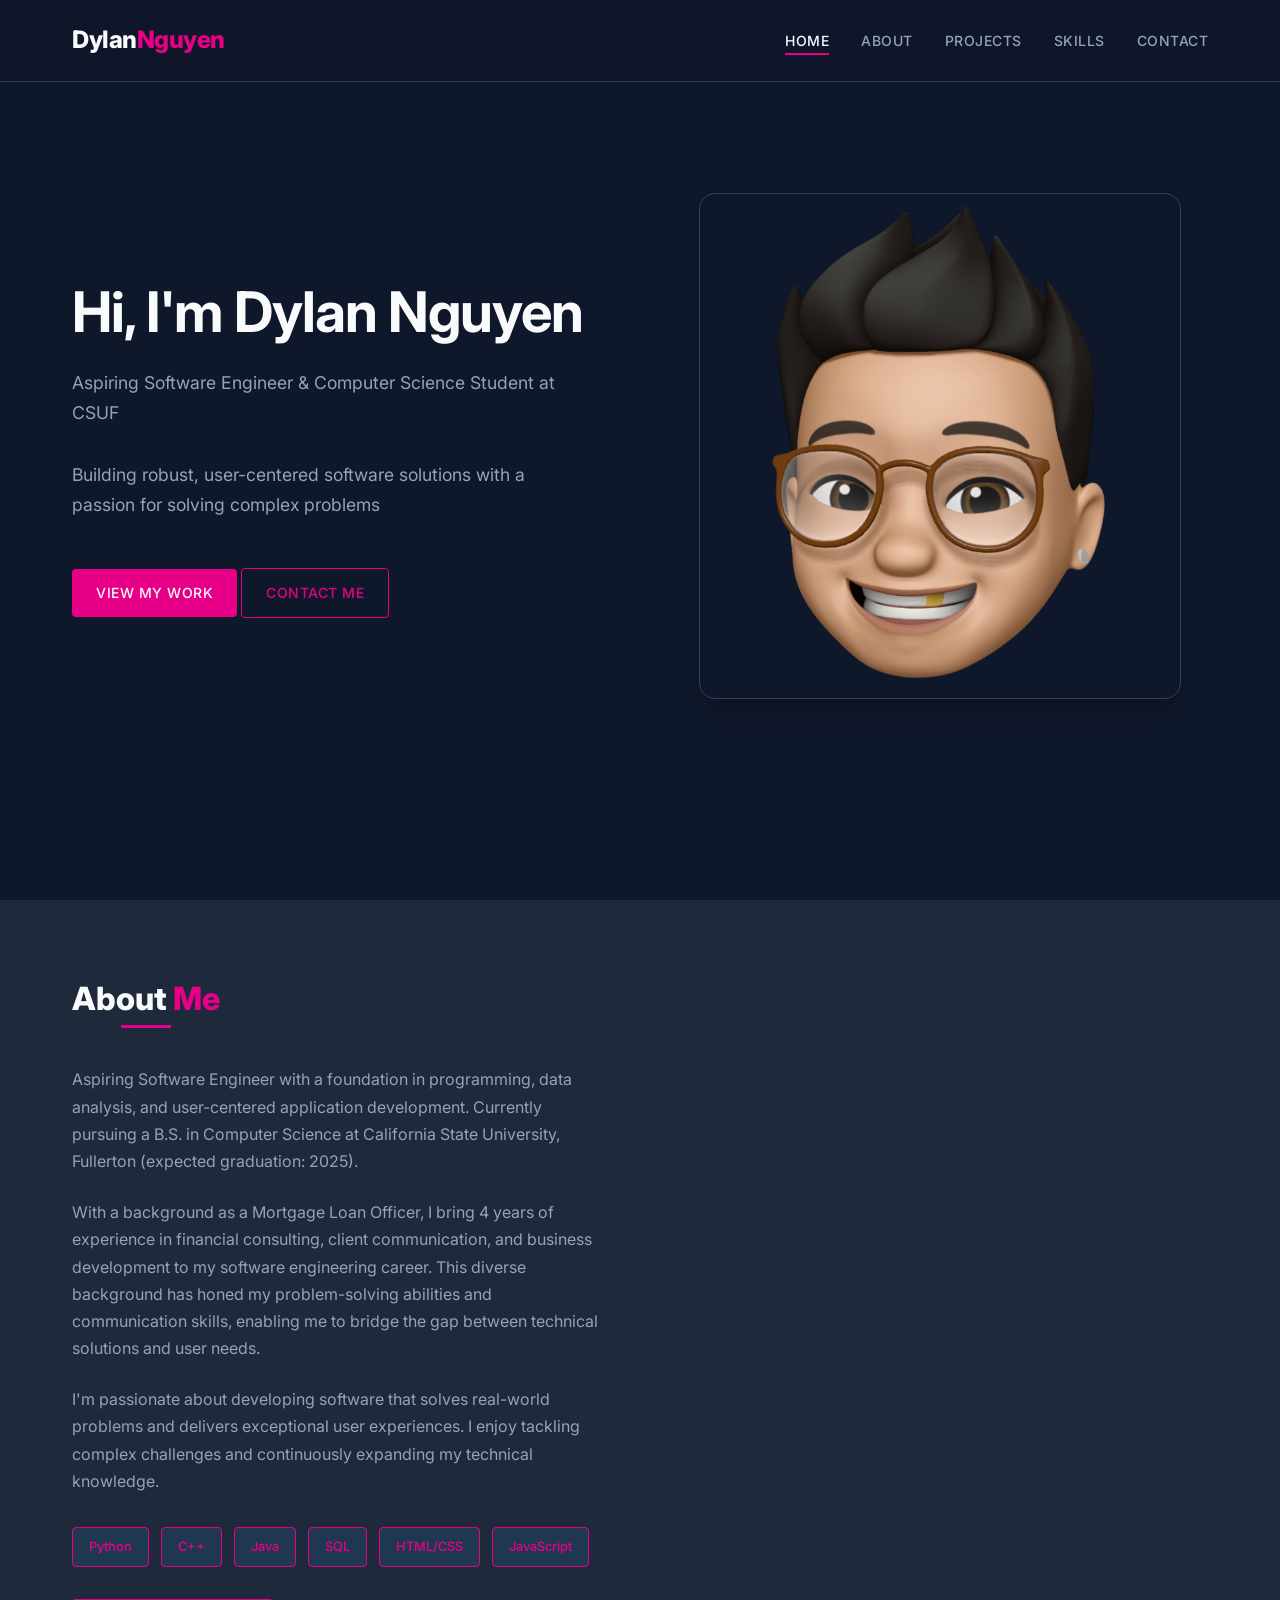
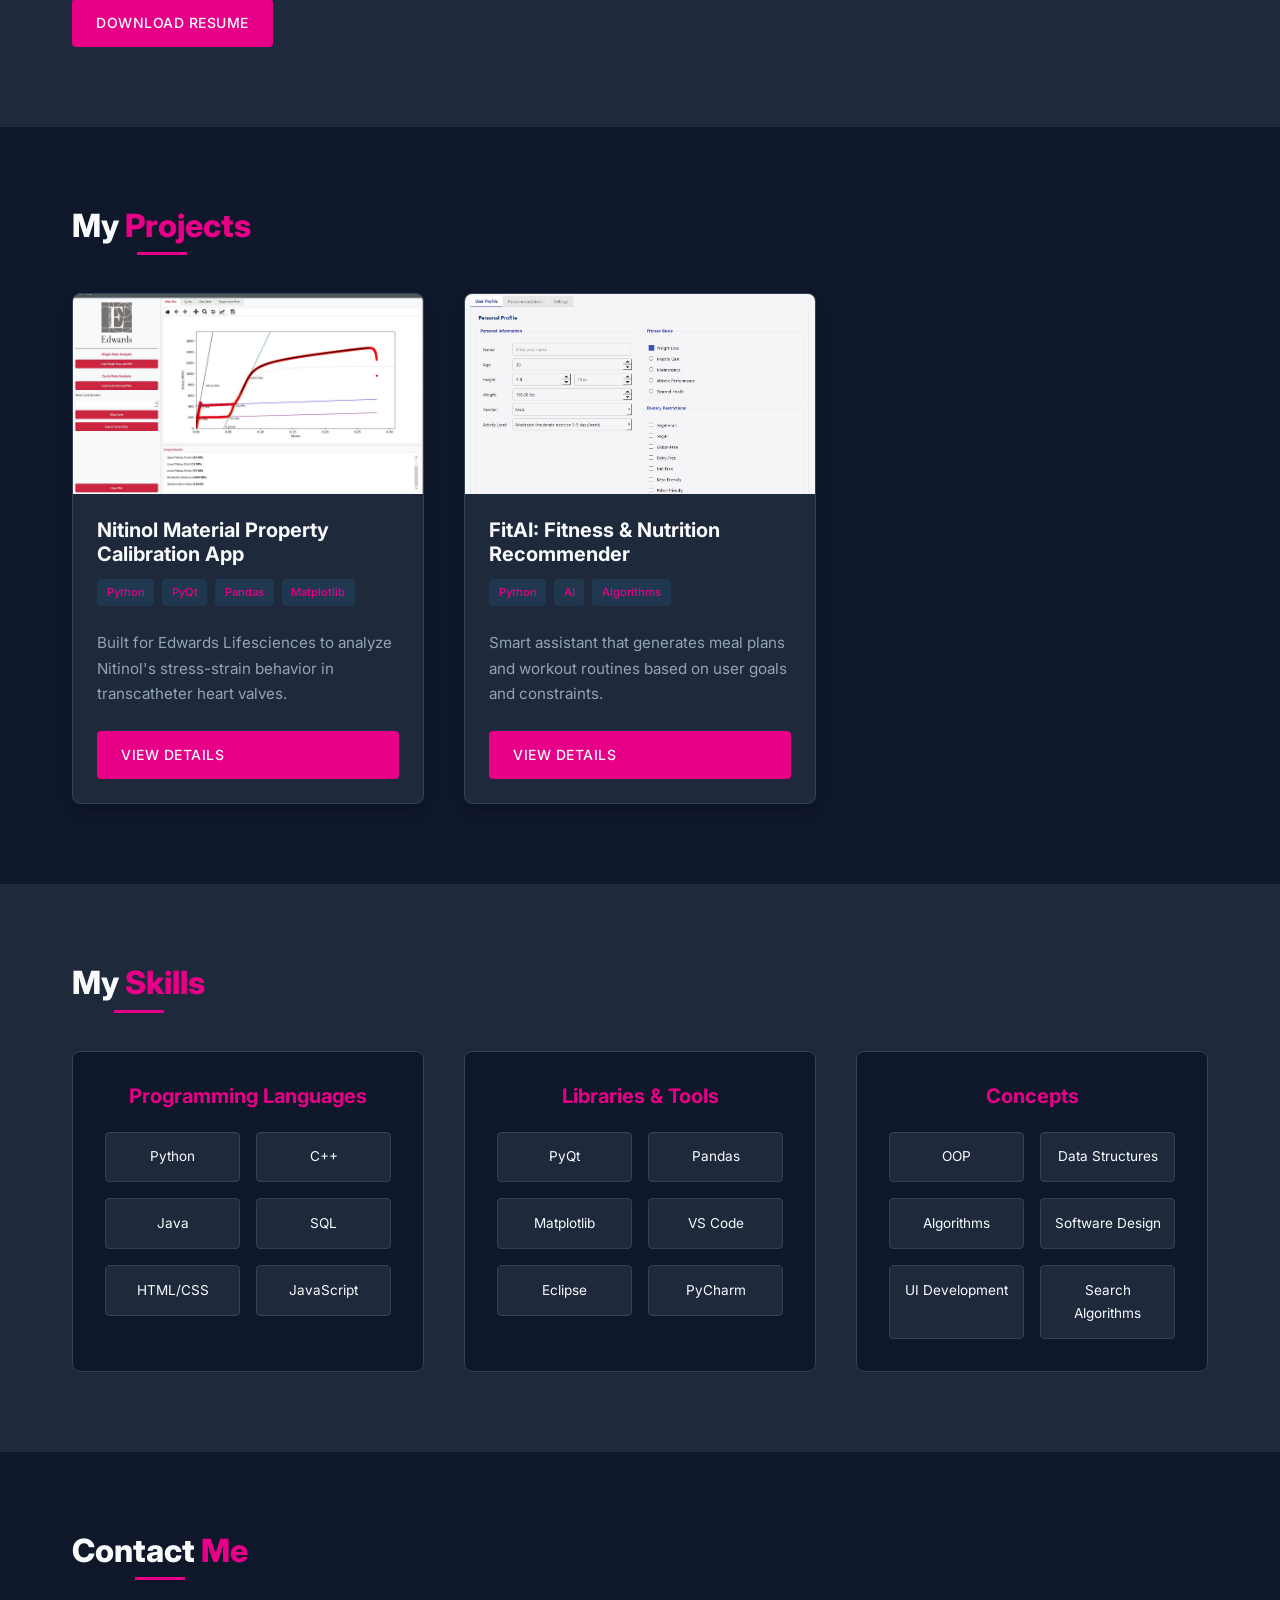
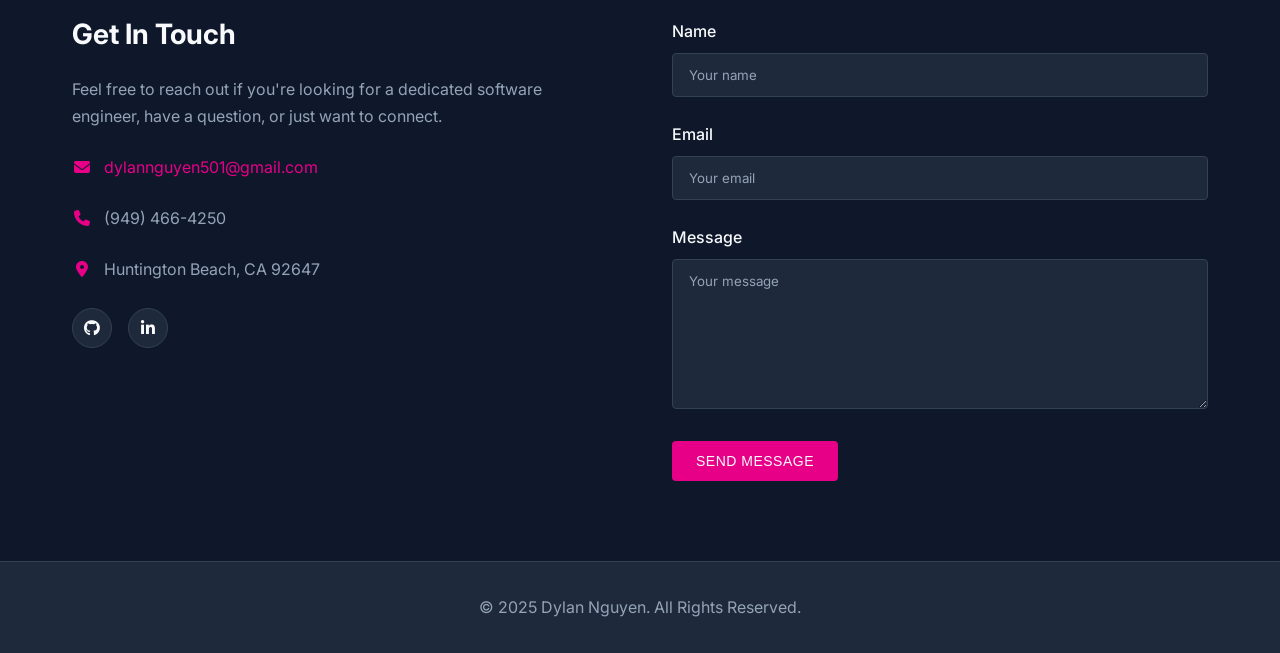
<file: index.html>
<!DOCTYPE html>
<html lang="en">
<head>
  <meta charset="UTF-8">
  <meta name="viewport" content="width=device-width, initial-scale=1.0">
  <title>Dylan Nguyen | Software Engineer</title>
  <meta name="description" content="Dylan Nguyen - Software Engineer and Computer Science Student specializing in Python, C++, Java, and UI/UX Design">
  
  <!-- Favicon -->
  <link rel="icon" type="image/png" href="images/favicon.png">
  
  <!-- Google Fonts -->
  <link rel="preconnect" href="https://fonts.googleapis.com">
  <link rel="preconnect" href="https://fonts.gstatic.com" crossorigin>
  <link href="https://fonts.googleapis.com/css2?family=Inter:wght@300;400;500;600;700;800&display=swap" rel="stylesheet">
  
  <!-- Font Awesome -->
  <link rel="stylesheet" href="https://cdnjs.cloudflare.com/ajax/libs/font-awesome/6.4.0/css/all.min.css">
  
  <!-- Custom CSS -->
  <link rel="stylesheet" href="css/styles.css">
</head>
<body>
  <div class="main-layout">
    <!-- Header & Navigation -->
    <header>
      <div class="container">
        <nav>
          <div class="logo">
            <a href="index.html">Dylan<span>Nguyen</span></a>
          </div>
          <ul class="nav-links">
            <li><a href="#hero" class="active">Home</a></li>
            <li><a href="#about">About</a></li>
            <li><a href="#projects">Projects</a></li>
            <li><a href="#skills">Skills</a></li>
            <li><a href="#contact">Contact</a></li>
          </ul>
          <div class="nav-toggle">
            <i class="fas fa-bars"></i>
          </div>
        </nav>
      </div>
    </header>

    <!-- Hero Section -->
    <section id="hero">
      <div class="container">
        <div class="hero-content">
          <div class="hero-text animate fade-in-element">
            <h1>Hi, I'm <span>Dylan Nguyen</span></h1>
            <p>Aspiring Software Engineer & Computer Science Student at CSUF</p>
            <p>Building robust, user-centered software solutions with a passion for solving complex problems</p>
            <a href="#projects" class="btn">View My Work</a>
            <a href="#contact" class="btn btn-outline">Contact Me</a>
          </div>
          <div class="hero-image animate slide-in-right-element">
            <img src="images/profile.png" alt="Dylan Nguyen">
          </div>
        </div>
      </div>
    </section>

    <!-- About Section -->
    <section id="about">
      <div class="container">
        <h2 class="section-title">About <span>Me</span></h2>
        <div class="about-content">
          <div class="about-text animate slide-in-left-element">
            <p>Aspiring Software Engineer with a foundation in programming, data analysis, and user-centered application development. Currently pursuing a B.S. in Computer Science at California State University, Fullerton (expected graduation: 2025).</p>
            <p>With a background as a Mortgage Loan Officer, I bring 4 years of experience in financial consulting, client communication, and business development to my software engineering career. This diverse background has honed my problem-solving abilities and communication skills, enabling me to bridge the gap between technical solutions and user needs.</p>
            <p>I'm passionate about developing software that solves real-world problems and delivers exceptional user experiences. I enjoy tackling complex challenges and continuously expanding my technical knowledge.</p>
            <div class="skills-list">
              <span class="skill-tag">Python</span>
              <span class="skill-tag">C++</span>
              <span class="skill-tag">Java</span>
              <span class="skill-tag">SQL</span>
              <span class="skill-tag">HTML/CSS</span>
              <span class="skill-tag">JavaScript</span>
            </div>
            <a href="resources/Dylan_Nguyen_Resume (2).pdf" class="btn resume-link" target="_blank">Download Resume</a>
        </div>
      </div>
    </section>

    <!-- Projects Section -->
    <section id="projects">
      <div class="container">
        <h2 class="section-title">My <span>Projects</span></h2>
        <div class="projects-grid">
          <!-- Project 1 -->
          <div class="project-card animate fade-in-element">
            <div class="project-img">
              <img src="images/project-nitinol.jpg" alt="Nitinol Material Property Calibration App">
            </div>
            <div class="project-info">
              <h3>Nitinol Material Property Calibration App</h3>
              <div class="project-tags">
                <span class="project-tag">Python</span>
                <span class="project-tag">PyQt</span>
                <span class="project-tag">Pandas</span>
                <span class="project-tag">Matplotlib</span>
              </div>
              <p>Built for Edwards Lifesciences to analyze Nitinol's stress-strain behavior in transcatheter heart valves.</p>
              <a href="projects/nitinol.html" class="btn">View Details</a>
            </div>
          </div>
          
          <!-- Project 2 -->
          <div class="project-card animate fade-in-element">
            <div class="project-img">
              <img src="images/project-fitai.jpg" alt="FitAI: AI-Powered Fitness & Nutrition Recommender">
            </div>
            <div class="project-info">
              <h3>FitAI: Fitness & Nutrition Recommender</h3>
              <div class="project-tags">
                <span class="project-tag">Python</span>
                <span class="project-tag">AI</span>
                <span class="project-tag">Algorithms</span>
              </div>
              <p>Smart assistant that generates meal plans and workout routines based on user goals and constraints.</p>
              <a href="projects/fitai.html" class="btn">View Details</a>
            </div>
          </div>
        </div>
      </div>
    </section>

    <!-- Skills Section -->
    <section id="skills">
      <div class="container">
        <h2 class="section-title">My <span>Skills</span></h2>
        <div class="skills-container">
          <!-- Programming Languages -->
          <div class="skill-category animate fade-in-element">
            <h3>Programming Languages</h3>
            <div class="skill-items">
              <div class="skill-item">Python</div>
              <div class="skill-item">C++</div>
              <div class="skill-item">Java</div>
              <div class="skill-item">SQL</div>
              <div class="skill-item">HTML/CSS</div>
              <div class="skill-item">JavaScript</div>
            </div>
          </div>
          
          <!-- Libraries & Tools -->
          <div class="skill-category animate fade-in-element">
            <h3>Libraries & Tools</h3>
            <div class="skill-items">
              <div class="skill-item">PyQt</div>
              <div class="skill-item">Pandas</div>
              <div class="skill-item">Matplotlib</div>
              <div class="skill-item">VS Code</div>
              <div class="skill-item">Eclipse</div>
              <div class="skill-item">PyCharm</div>
            </div>
          </div>
          
          <!-- Concepts -->
          <div class="skill-category animate fade-in-element">
            <h3>Concepts</h3>
            <div class="skill-items">
              <div class="skill-item">OOP</div>
              <div class="skill-item">Data Structures</div>
              <div class="skill-item">Algorithms</div>
              <div class="skill-item">Software Design</div>
              <div class="skill-item">UI Development</div>
              <div class="skill-item">Search Algorithms</div>
            </div>
          </div>
        </div>
      </div>
    </section>

    <!-- Contact Section -->
    <section id="contact">
      <div class="container">
        <h2 class="section-title">Contact <span>Me</span></h2>
        <div class="contact-container">
          <div class="contact-info animate slide-in-left-element">
            <h3>Get In Touch</h3>
            <p>Feel free to reach out if you're looking for a dedicated software engineer, have a question, or just want to connect.</p>
            <p><i class="fas fa-envelope"></i> <a href="mailto:dylannguyen501@gmail.com">dylannguyen501@gmail.com</a></p>
            <p><i class="fas fa-phone"></i> (949) 466-4250</p>
            <p><i class="fas fa-map-marker-alt"></i> Huntington Beach, CA 92647</p>
            <div class="social-links">
              <a href="https://github.com/dylvnn" target="_blank" class="social-link"><i class="fab fa-github"></i></a>
              <a href="https://linkedin.com/in/dylanxnguyen" target="_blank" class="social-link"><i class="fab fa-linkedin-in"></i></a>
            </div>
          </div>
          <div class="contact-form animate slide-in-right-element">
            <form id="contact-form">
              <div class="form-group">
                <label for="name">Name</label>
                <input type="text" id="name" name="name" placeholder="Your name" required>
              </div>
              <div class="form-group">
                <label for="email">Email</label>
                <input type="email" id="email" name="email" placeholder="Your email" required>
              </div>
              <div class="form-group">
                <label for="message">Message</label>
                <textarea id="message" name="message" placeholder="Your message" required></textarea>
              </div>
              <button type="submit" class="btn">Send Message</button>
            </form>
          </div>
        </div>
      </div>
    </section>

    <!-- Footer -->
    <footer>
      <div class="container">
        <p>&copy; 2025 Dylan Nguyen. All Rights Reserved.</p>
      </div>
    </footer>
  </div>

  <!-- Custom JavaScript -->
  <script src="js/script.js"></script>
</body>
</html>
</file>
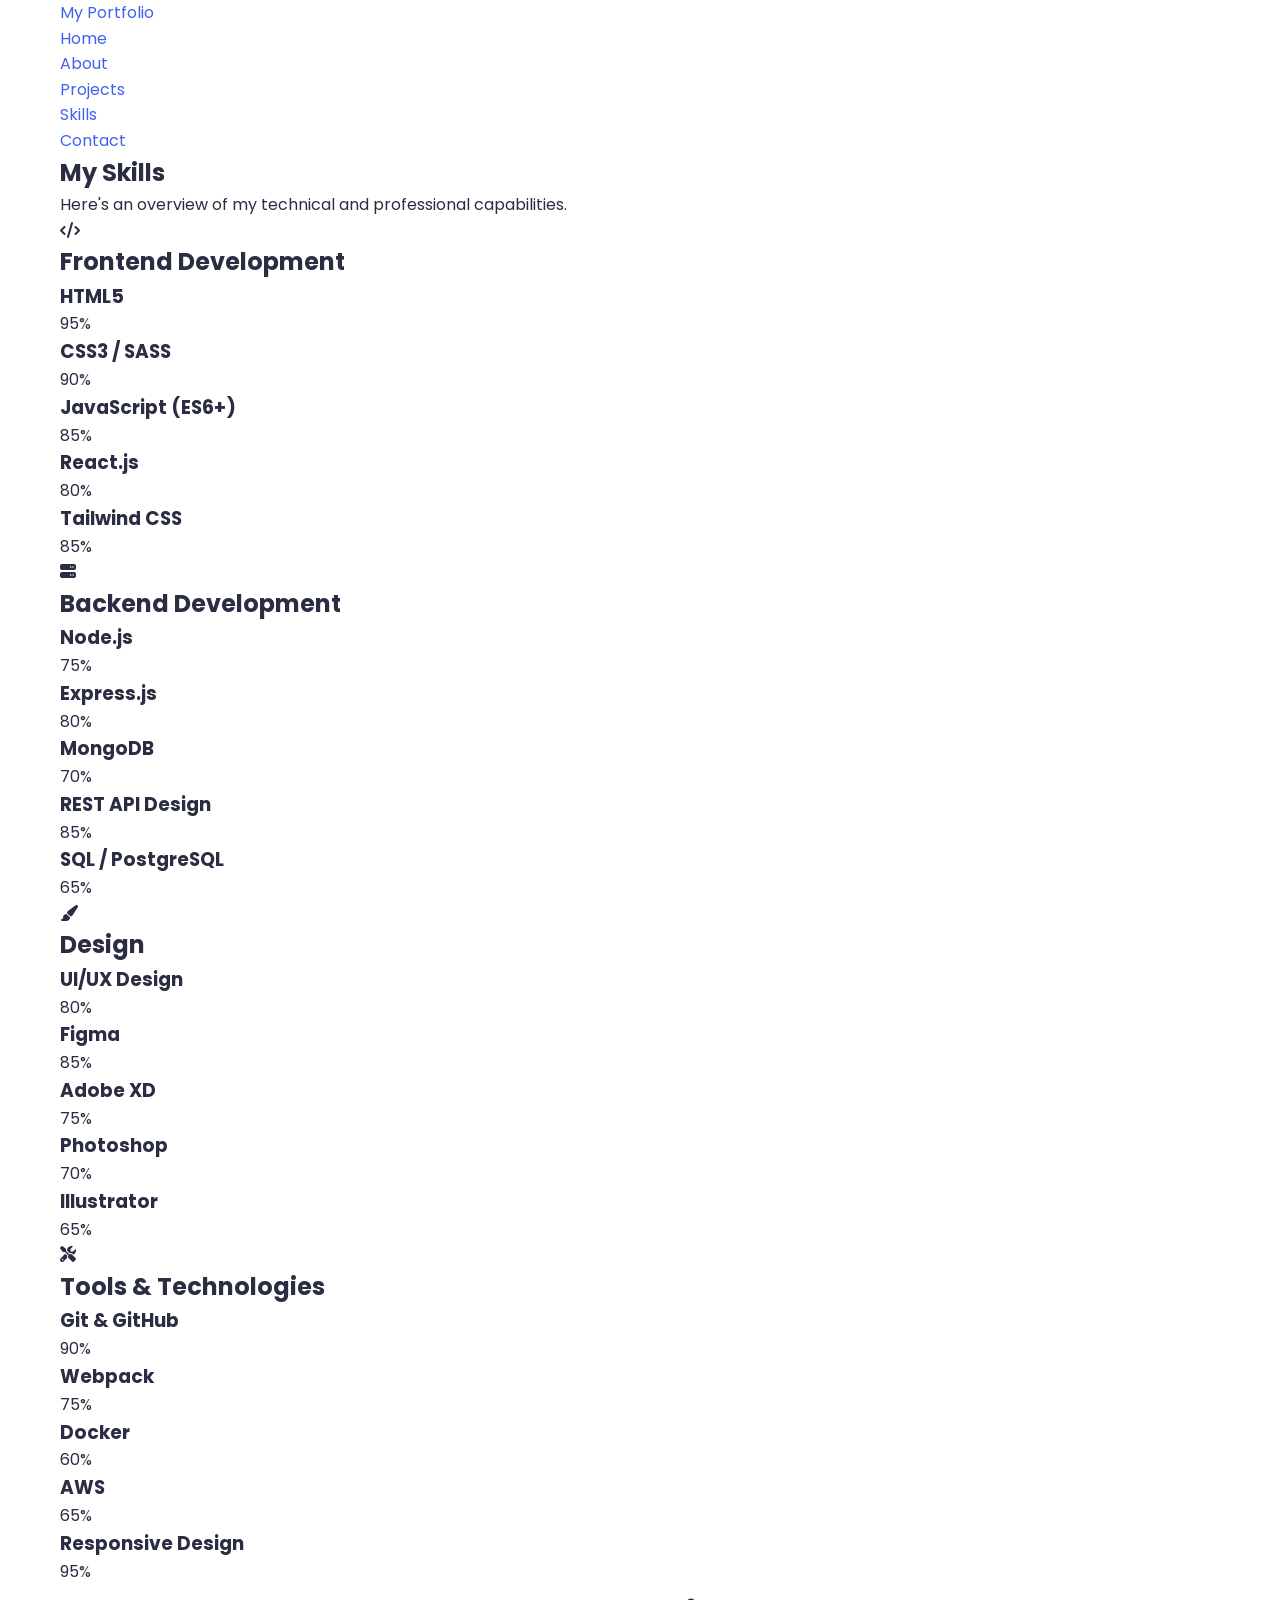
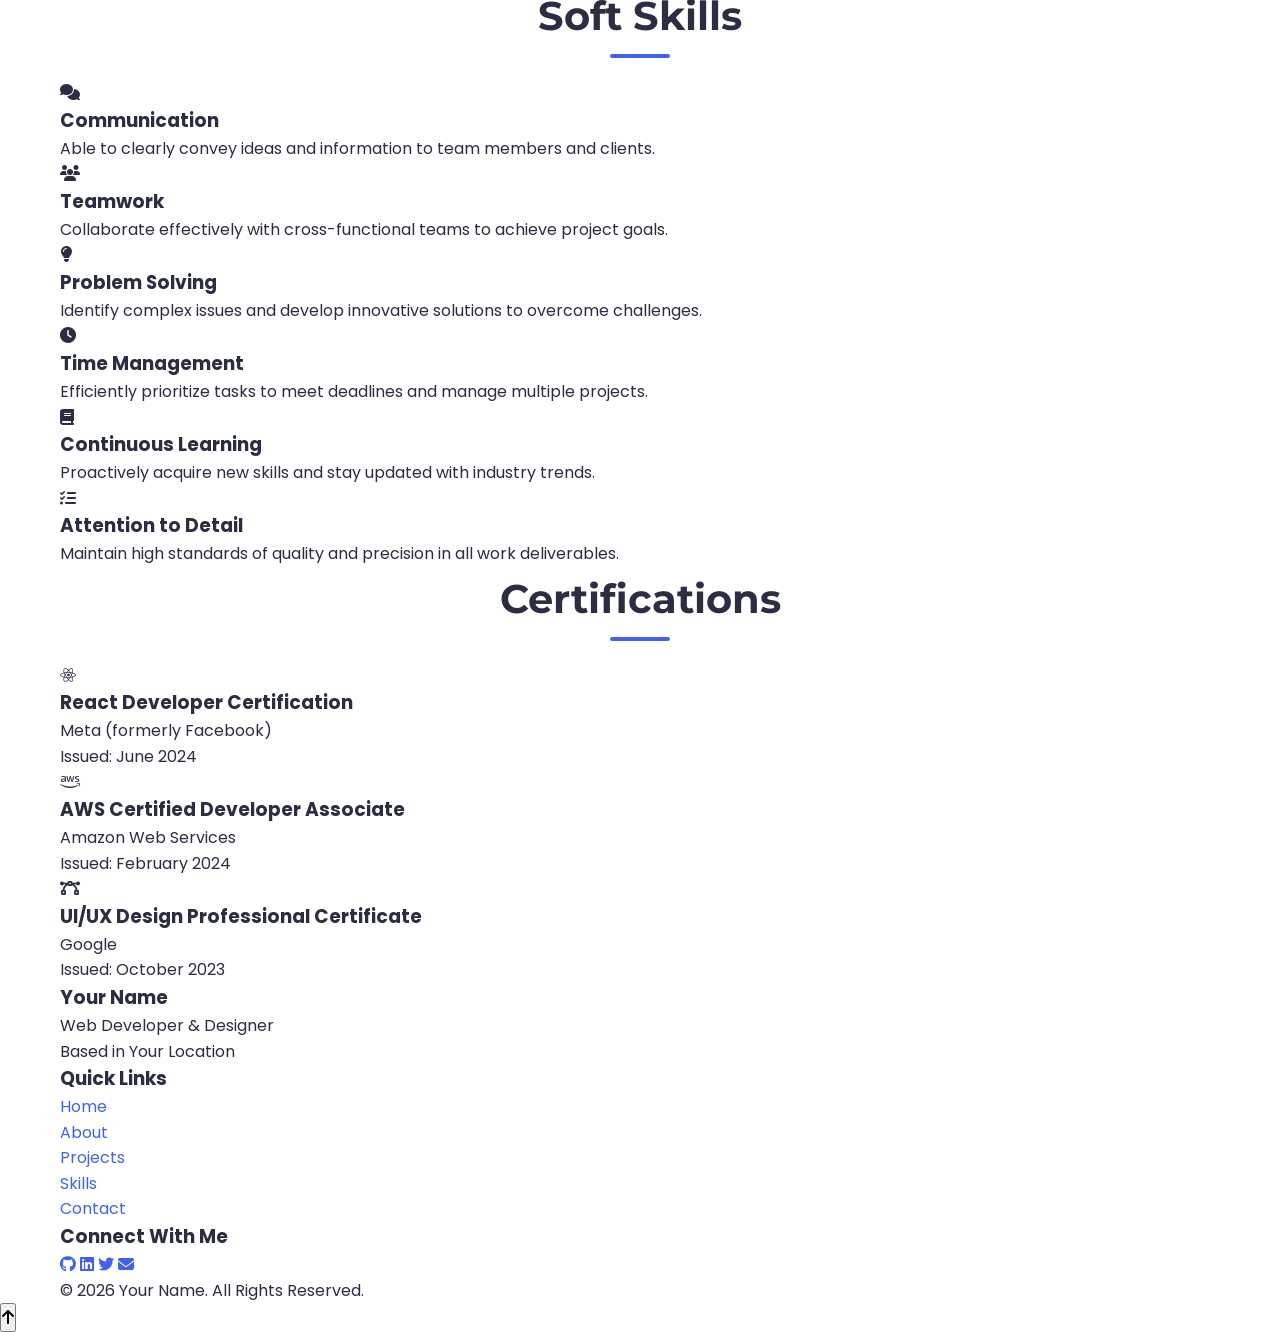
<file: skills.html>
<!DOCTYPE html>
<html lang="en">
<head>
    <meta charset="UTF-8">
    <meta name="viewport" content="width=device-width, initial-scale=1.0">
    <title>My Portfolio | Skills</title>
    <link rel="stylesheet" href="assets/css/style.css">
    <link rel="stylesheet" href="https://cdnjs.cloudflare.com/ajax/libs/font-awesome/6.4.0/css/all.min.css">
    <script src="assets/js/script.js" defer></script>
</head>
<body>
    <header>
        <div class="container">
            <div class="logo">
                <a href="index.html">My Portfolio</a>
            </div>
            <nav>
                <ul class="nav-links">
                    <li><a href="index.html">Home</a></li>
                    <li><a href="about.html">About</a></li>
                    <li><a href="projects.html">Projects</a></li>
                    <li><a href="skills.html" class="active">Skills</a></li>
                    <li><a href="contact.html">Contact</a></li>
                </ul>
                <div class="burger">
                    <div class="line1"></div>
                    <div class="line2"></div>
                    <div class="line3"></div>
                </div>
            </nav>
        </div>
    </header>

    <main>
        <section class="page-header">
            <div class="container">
                <h1>My Skills</h1>
                <p>Here's an overview of my technical and professional capabilities.</p>
            </div>
        </section>

        <section class="skills-section">
            <div class="container">
                <div class="skills-categories">
                    <div class="skills-category">
                        <div class="category-header">
                            <i class="fas fa-code"></i>
                            <h2>Frontend Development</h2>
                        </div>
                        <div class="skills-group">
                            <div class="skill-item">
                                <div class="skill-info">
                                    <h3>HTML5</h3>
                                    <span class="skill-percentage">95%</span>
                                </div>
                                <div class="skill-bar">
                                    <div class="skill-level" style="width: 95%;"></div>
                                </div>
                            </div>
                            <div class="skill-item">
                                <div class="skill-info">
                                    <h3>CSS3 / SASS</h3>
                                    <span class="skill-percentage">90%</span>
                                </div>
                                <div class="skill-bar">
                                    <div class="skill-level" style="width: 90%;"></div>
                                </div>
                            </div>
                            <div class="skill-item">
                                <div class="skill-info">
                                    <h3>JavaScript (ES6+)</h3>
                                    <span class="skill-percentage">85%</span>
                                </div>
                                <div class="skill-bar">
                                    <div class="skill-level" style="width: 85%;"></div>
                                </div>
                            </div>
                            <div class="skill-item">
                                <div class="skill-info">
                                    <h3>React.js</h3>
                                    <span class="skill-percentage">80%</span>
                                </div>
                                <div class="skill-bar">
                                    <div class="skill-level" style="width: 80%;"></div>
                                </div>
                            </div>
                            <div class="skill-item">
                                <div class="skill-info">
                                    <h3>Tailwind CSS</h3>
                                    <span class="skill-percentage">85%</span>
                                </div>
                                <div class="skill-bar">
                                    <div class="skill-level" style="width: 85%;"></div>
                                </div>
                            </div>
                        </div>
                    </div>

                    <div class="skills-category">
                        <div class="category-header">
                            <i class="fas fa-server"></i>
                            <h2>Backend Development</h2>
                        </div>
                        <div class="skills-group">
                            <div class="skill-item">
                                <div class="skill-info">
                                    <h3>Node.js</h3>
                                    <span class="skill-percentage">75%</span>
                                </div>
                                <div class="skill-bar">
                                    <div class="skill-level" style="width: 75%;"></div>
                                </div>
                            </div>
                            <div class="skill-item">
                                <div class="skill-info">
                                    <h3>Express.js</h3>
                                    <span class="skill-percentage">80%</span>
                                </div>
                                <div class="skill-bar">
                                    <div class="skill-level" style="width: 80%;"></div>
                                </div>
                            </div>
                            <div class="skill-item">
                                <div class="skill-info">
                                    <h3>MongoDB</h3>
                                    <span class="skill-percentage">70%</span>
                                </div>
                                <div class="skill-bar">
                                    <div class="skill-level" style="width: 70%;"></div>
                                </div>
                            </div>
                            <div class="skill-item">
                                <div class="skill-info">
                                    <h3>REST API Design</h3>
                                    <span class="skill-percentage">85%</span>
                                </div>
                                <div class="skill-bar">
                                    <div class="skill-level" style="width: 85%;"></div>
                                </div>
                            </div>
                            <div class="skill-item">
                                <div class="skill-info">
                                    <h3>SQL / PostgreSQL</h3>
                                    <span class="skill-percentage">65%</span>
                                </div>
                                <div class="skill-bar">
                                    <div class="skill-level" style="width: 65%;"></div>
                                </div>
                            </div>
                        </div>
                    </div>

                    <div class="skills-category">
                        <div class="category-header">
                            <i class="fas fa-paint-brush"></i>
                            <h2>Design</h2>
                        </div>
                        <div class="skills-group">
                            <div class="skill-item">
                                <div class="skill-info">
                                    <h3>UI/UX Design</h3>
                                    <span class="skill-percentage">80%</span>
                                </div>
                                <div class="skill-bar">
                                    <div class="skill-level" style="width: 80%;"></div>
                                </div>
                            </div>
                            <div class="skill-item">
                                <div class="skill-info">
                                    <h3>Figma</h3>
                                    <span class="skill-percentage">85%</span>
                                </div>
                                <div class="skill-bar">
                                    <div class="skill-level" style="width: 85%;"></div>
                                </div>
                            </div>
                            <div class="skill-item">
                                <div class="skill-info">
                                    <h3>Adobe XD</h3>
                                    <span class="skill-percentage">75%</span>
                                </div>
                                <div class="skill-bar">
                                    <div class="skill-level" style="width: 75%;"></div>
                                </div>
                            </div>
                            <div class="skill-item">
                                <div class="skill-info">
                                    <h3>Photoshop</h3>
                                    <span class="skill-percentage">70%</span>
                                </div>
                                <div class="skill-bar">
                                    <div class="skill-level" style="width: 70%;"></div>
                                </div>
                            </div>
                            <div class="skill-item">
                                <div class="skill-info">
                                    <h3>Illustrator</h3>
                                    <span class="skill-percentage">65%</span>
                                </div>
                                <div class="skill-bar">
                                    <div class="skill-level" style="width: 65%;"></div>
                                </div>
                            </div>
                        </div>
                    </div>

                    <div class="skills-category">
                        <div class="category-header">
                            <i class="fas fa-tools"></i>
                            <h2>Tools & Technologies</h2>
                        </div>
                        <div class="skills-group">
                            <div class="skill-item">
                                <div class="skill-info">
                                    <h3>Git & GitHub</h3>
                                    <span class="skill-percentage">90%</span>
                                </div>
                                <div class="skill-bar">
                                    <div class="skill-level" style="width: 90%;"></div>
                                </div>
                            </div>
                            <div class="skill-item">
                                <div class="skill-info">
                                    <h3>Webpack</h3>
                                    <span class="skill-percentage">75%</span>
                                </div>
                                <div class="skill-bar">
                                    <div class="skill-level" style="width: 75%;"></div>
                                </div>
                            </div>
                            <div class="skill-item">
                                <div class="skill-info">
                                    <h3>Docker</h3>
                                    <span class="skill-percentage">60%</span>
                                </div>
                                <div class="skill-bar">
                                    <div class="skill-level" style="width: 60%;"></div>
                                </div>
                            </div>
                            <div class="skill-item">
                                <div class="skill-info">
                                    <h3>AWS</h3>
                                    <span class="skill-percentage">65%</span>
                                </div>
                                <div class="skill-bar">
                                    <div class="skill-level" style="width: 65%;"></div>
                                </div>
                            </div>
                            <div class="skill-item">
                                <div class="skill-info">
                                    <h3>Responsive Design</h3>
                                    <span class="skill-percentage">95%</span>
                                </div>
                                <div class="skill-bar">
                                    <div class="skill-level" style="width: 95%;"></div>
                                </div>
                            </div>
                        </div>
                    </div>
                </div>
            </div>
        </section>

        <section class="soft-skills">
            <div class="container">
                <h2 class="section-title">Soft Skills</h2>
                <div class="soft-skills-container">
                    <div class="soft-skill">
                        <div class="soft-skill-icon">
                            <i class="fas fa-comments"></i>
                        </div>
                        <h3>Communication</h3>
                        <p>Able to clearly convey ideas and information to team members and clients.</p>
                    </div>
                    <div class="soft-skill">
                        <div class="soft-skill-icon">
                            <i class="fas fa-users"></i>
                        </div>
                        <h3>Teamwork</h3>
                        <p>Collaborate effectively with cross-functional teams to achieve project goals.</p>
                    </div>
                    <div class="soft-skill">
                        <div class="soft-skill-icon">
                            <i class="fas fa-lightbulb"></i>
                        </div>
                        <h3>Problem Solving</h3>
                        <p>Identify complex issues and develop innovative solutions to overcome challenges.</p>
                    </div>
                    <div class="soft-skill">
                        <div class="soft-skill-icon">
                            <i class="fas fa-clock"></i>
                        </div>
                        <h3>Time Management</h3>
                        <p>Efficiently prioritize tasks to meet deadlines and manage multiple projects.</p>
                    </div>
                    <div class="soft-skill">
                        <div class="soft-skill-icon">
                            <i class="fas fa-book"></i>
                        </div>
                        <h3>Continuous Learning</h3>
                        <p>Proactively acquire new skills and stay updated with industry trends.</p>
                    </div>
                    <div class="soft-skill">
                        <div class="soft-skill-icon">
                            <i class="fas fa-tasks"></i>
                        </div>
                        <h3>Attention to Detail</h3>
                        <p>Maintain high standards of quality and precision in all work deliverables.</p>
                    </div>
                </div>
            </div>
        </section>

        <section class="certifications">
            <div class="container">
                <h2 class="section-title">Certifications</h2>
                <div class="certifications-container">
                    <div class="certification">
                        <div class="certification-logo">
                            <i class="fab fa-react"></i>
                        </div>
                        <div class="certification-details">
                            <h3>React Developer Certification</h3>
                            <p class="certification-issuer">Meta (formerly Facebook)</p>
                            <p class="certification-date">Issued: June 2024</p>
                        </div>
                    </div>
                    <div class="certification">
                        <div class="certification-logo">
                            <i class="fab fa-aws"></i>
                        </div>
                        <div class="certification-details">
                            <h3>AWS Certified Developer Associate</h3>
                            <p class="certification-issuer">Amazon Web Services</p>
                            <p class="certification-date">Issued: February 2024</p>
                        </div>
                    </div>
                    <div class="certification">
                        <div class="certification-logo">
                            <i class="fas fa-bezier-curve"></i>
                        </div>
                        <div class="certification-details">
                            <h3>UI/UX Design Professional Certificate</h3>
                            <p class="certification-issuer">Google</p>
                            <p class="certification-date">Issued: October 2023</p>
                        </div>
                    </div>
                </div>
            </div>
        </section>
    </main>

    <footer>
        <div class="container">
            <div class="footer-content">
                <div class="footer-info">
                    <h3>Your Name</h3>
                    <p>Web Developer & Designer</p>
                    <p>Based in Your Location</p>
                </div>
                <div class="footer-links">
                    <h3>Quick Links</h3>
                    <ul>
                        <li><a href="index.html">Home</a></li>
                        <li><a href="about.html">About</a></li>
                        <li><a href="projects.html">Projects</a></li>
                        <li><a href="skills.html">Skills</a></li>
                        <li><a href="contact.html">Contact</a></li>
                    </ul>
                </div>
                <div class="footer-social">
                    <h3>Connect With Me</h3>
                    <div class="social-icons">
                        <a href="https://github.com/" target="_blank"><i class="fab fa-github"></i></a>
                        <a href="https://linkedin.com/in/" target="_blank"><i class="fab fa-linkedin"></i></a>
                        <a href="https://twitter.com/" target="_blank"><i class="fab fa-twitter"></i></a>
                        <a href="mailto:your.email@example.com"><i class="fas fa-envelope"></i></a>
                    </div>
                </div>
            </div>
            <div class="footer-bottom">
                <p>&copy; <span id="current-year">2025</span> Your Name. All Rights Reserved.</p>
            </div>
        </div>
    </footer>
</body>
</html>
</file>
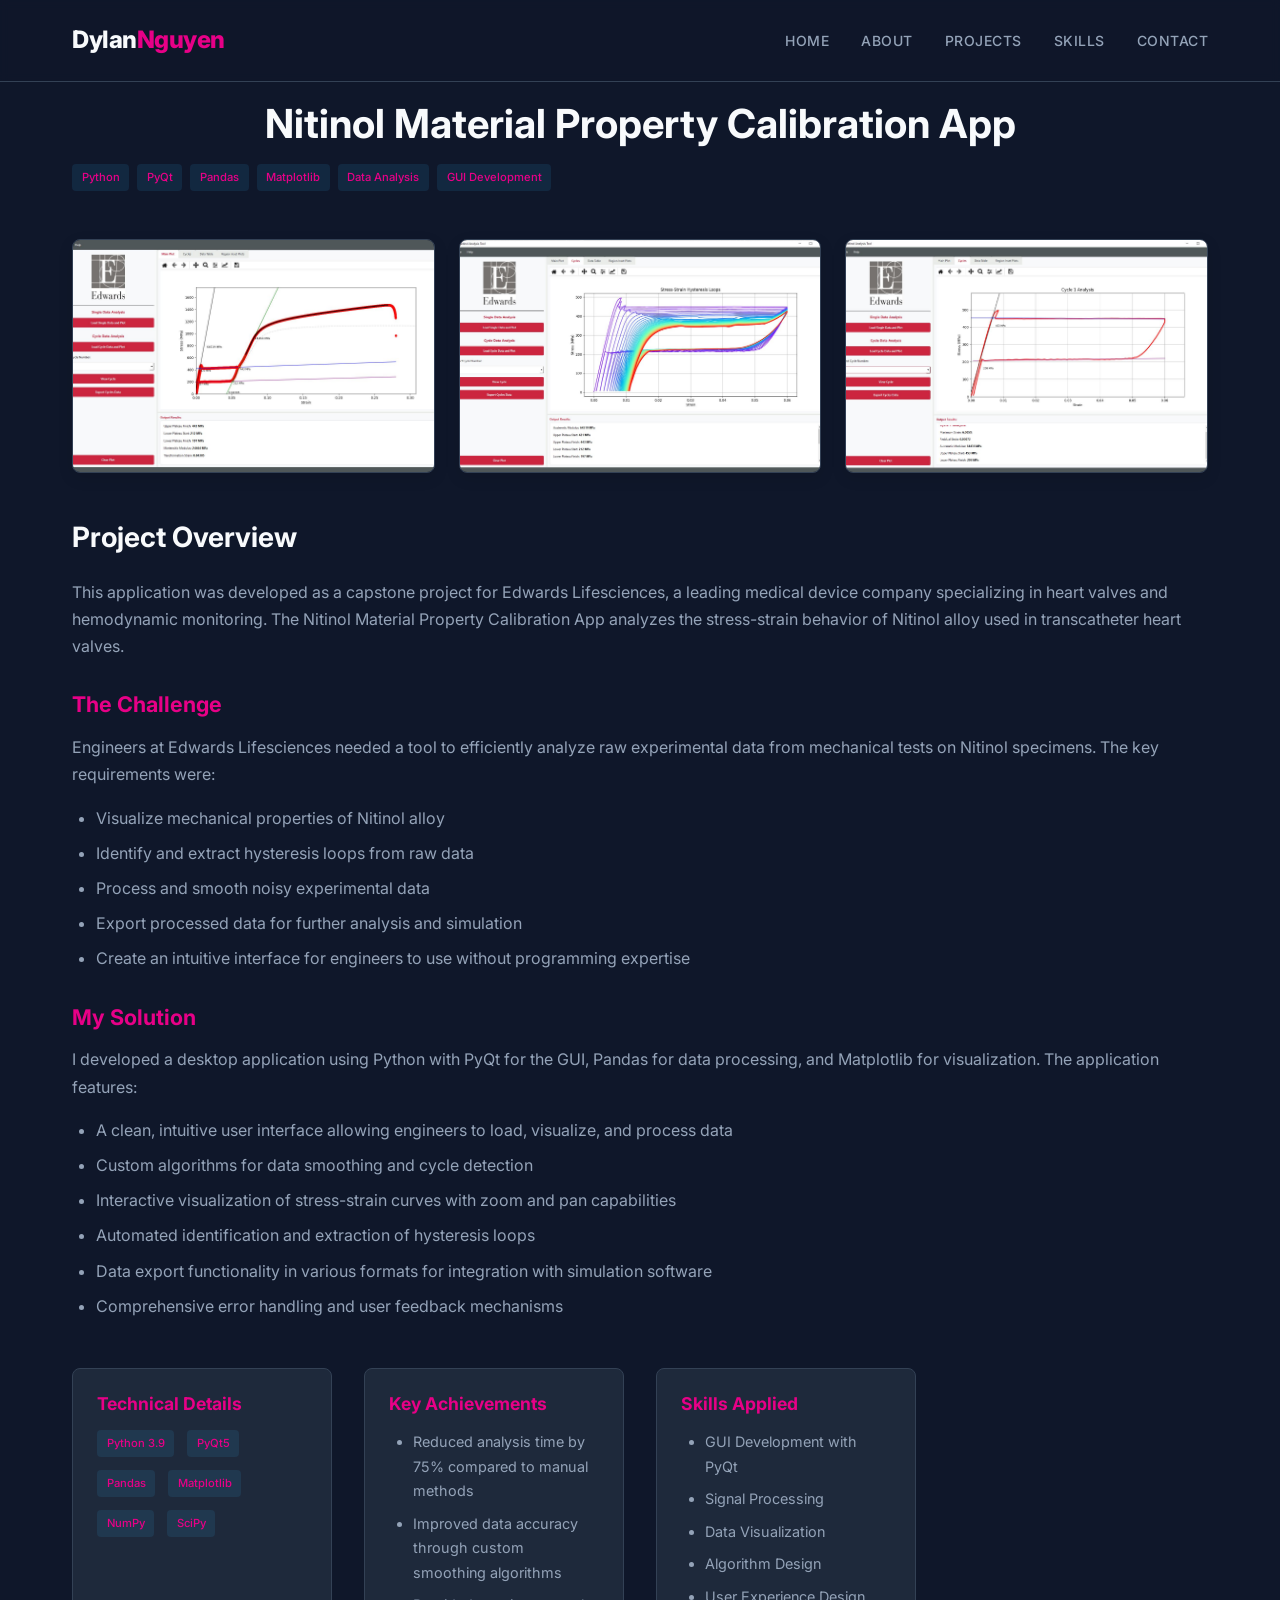
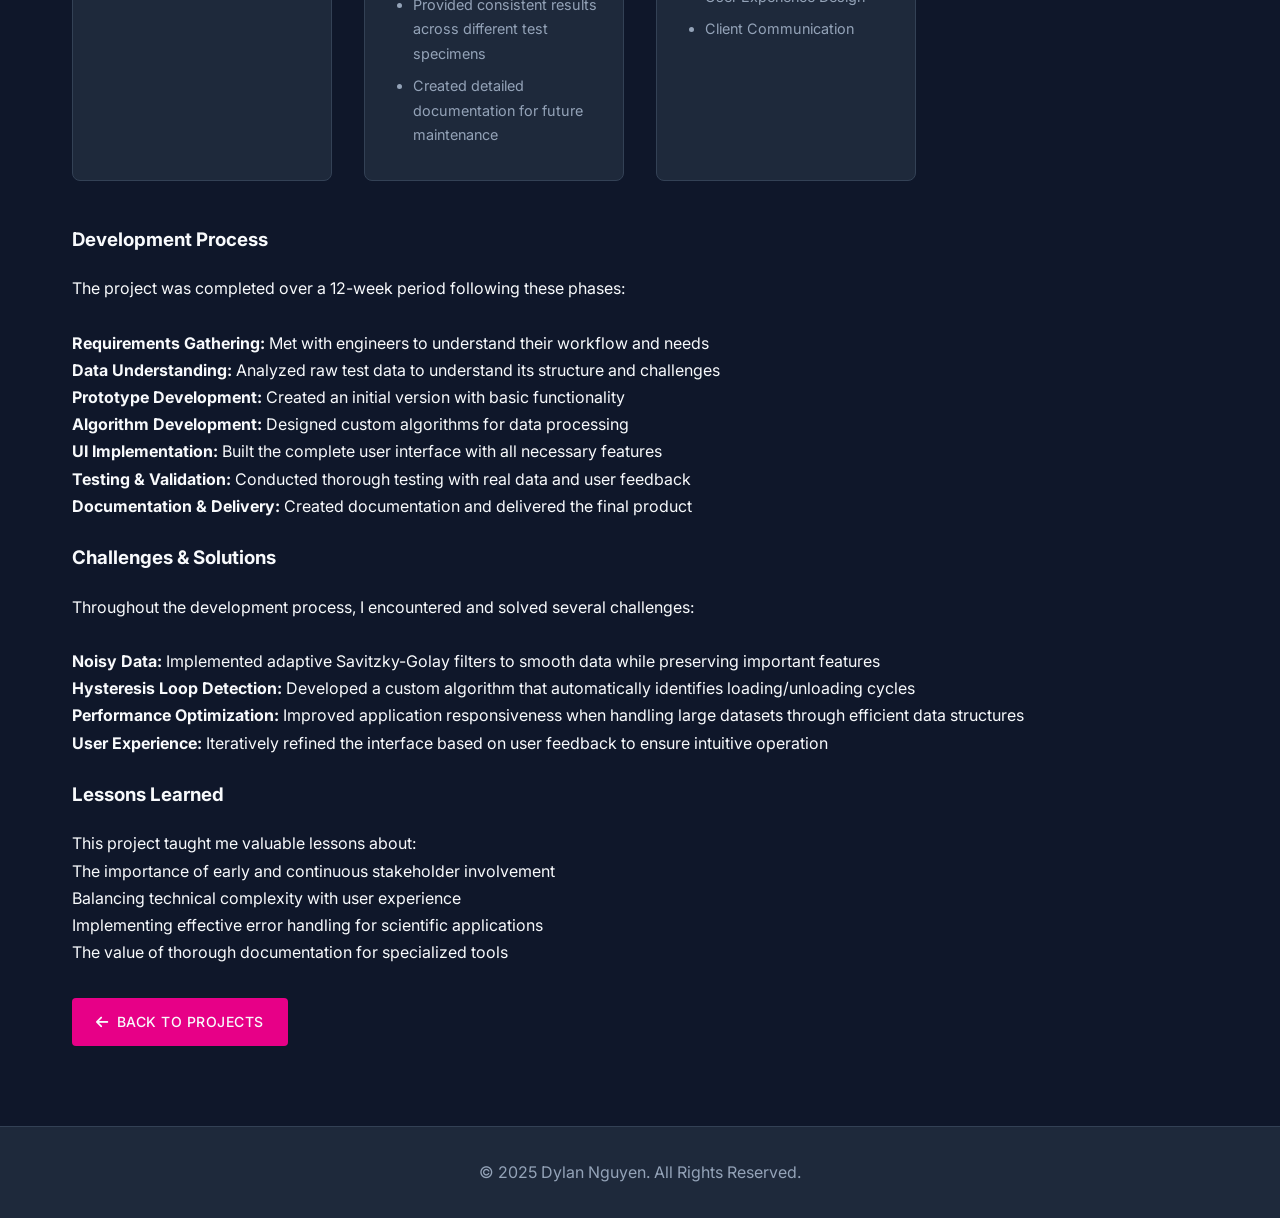
<file: projects/nitinol.html>
<!DOCTYPE html>
<html lang="en">
<head>
  <meta charset="UTF-8">
  <meta name="viewport" content="width=device-width, initial-scale=1.0">
  <title>Nitinol Material Property Calibration App | Dylan Nguyen</title>
  <meta name="description" content="Nitinol Material Property Calibration App - A project by Dylan Nguyen for Edwards Lifesciences to analyze Nitinol's stress-strain behavior in transcatheter heart valves.">
  
  <!-- Favicon -->
  <link rel="icon" type="image/png" href="../images/favicon.png">
  
  <!-- Google Fonts -->
  <link rel="preconnect" href="https://fonts.googleapis.com">
  <link rel="preconnect" href="https://fonts.gstatic.com" crossorigin>
  <link href="https://fonts.googleapis.com/css2?family=Inter:wght@300;400;500;600;700;800&display=swap" rel="stylesheet">
  
  <!-- Font Awesome -->
  <link rel="stylesheet" href="https://cdnjs.cloudflare.com/ajax/libs/font-awesome/6.4.0/css/all.min.css">
  
  <!-- Custom CSS -->
  <link rel="stylesheet" href="../css/styles.css">
</head>
<body>
  <div class="main-layout">
    <!-- Header & Navigation -->
    <header>
      <div class="container">
        <nav>
          <div class="logo">
            <a href="../index.html">Dylan<span>Nguyen</span></a>
          </div>
          <ul class="nav-links">
            <li><a href="../index.html#hero">Home</a></li>
            <li><a href="../index.html#about">About</a></li>
            <li><a href="../index.html#projects" class="active">Projects</a></li>
            <li><a href="../index.html#skills">Skills</a></li>
            <li><a href="../index.html#contact">Contact</a></li>
          </ul>
          <div class="nav-toggle">
            <i class="fas fa-bars"></i>
          </div>
        </nav>
      </div>
    </header>

    <!-- Project Details Section -->
    <section class="project-details">
      <div class="container">
        <div class="project-header">
          <h1>Nitinol Material Property Calibration App</h1>
          <div class="project-tags">
            <span class="project-tag">Python</span>
            <span class="project-tag">PyQt</span>
            <span class="project-tag">Pandas</span>
            <span class="project-tag">Matplotlib</span>
            <span class="project-tag">Data Analysis</span>
            <span class="project-tag">GUI Development</span>
          </div>
        </div>
        
        <div class="project-gallery">
          <div class="gallery-item">
            <img src="../images/nitinol-1.jpg" alt="Nitinol App Main Interface">
          </div>
          <div class="gallery-item">
            <img src="../images/nitinol-2.jpg" alt="Nitinol Data Visualization">
          </div>
          <div class="gallery-item">
            <img src="../images/nitinol-3.jpg" alt="Hysteresis Loop Detection">
          </div>
        </div>
        
        <div class="project-description">
          <h2>Project Overview</h2>
          <p>This application was developed as a capstone project for Edwards Lifesciences, a leading medical device company specializing in heart valves and hemodynamic monitoring. The Nitinol Material Property Calibration App analyzes the stress-strain behavior of Nitinol alloy used in transcatheter heart valves.</p>
          
          <h3>The Challenge</h3>
          <p>Engineers at Edwards Lifesciences needed a tool to efficiently analyze raw experimental data from mechanical tests on Nitinol specimens. The key requirements were:</p>
          <ul>
            <li>Visualize mechanical properties of Nitinol alloy</li>
            <li>Identify and extract hysteresis loops from raw data</li>
            <li>Process and smooth noisy experimental data</li>
            <li>Export processed data for further analysis and simulation</li>
            <li>Create an intuitive interface for engineers to use without programming expertise</li>
          </ul>
          
          <h3>My Solution</h3>
          <p>I developed a desktop application using Python with PyQt for the GUI, Pandas for data processing, and Matplotlib for visualization. The application features:</p>
          <ul>
            <li>A clean, intuitive user interface allowing engineers to load, visualize, and process data</li>
            <li>Custom algorithms for data smoothing and cycle detection</li>
            <li>Interactive visualization of stress-strain curves with zoom and pan capabilities</li>
            <li>Automated identification and extraction of hysteresis loops</li>
            <li>Data export functionality in various formats for integration with simulation software</li>
            <li>Comprehensive error handling and user feedback mechanisms</li>
          </ul>
        </div>
        
        <div class="project-meta">
          <div class="meta-item">
            <h4>Technical Details</h4>
            <div class="tech-stack">
              <span class="project-tag">Python 3.9</span>
              <span class="project-tag">PyQt5</span>
              <span class="project-tag">Pandas</span>
              <span class="project-tag">Matplotlib</span>
              <span class="project-tag">NumPy</span>
              <span class="project-tag">SciPy</span>
            </div>
          </div>
          
          <div class="meta-item">
            <h4>Key Achievements</h4>
            <ul>
              <li>Reduced analysis time by 75% compared to manual methods</li>
              <li>Improved data accuracy through custom smoothing algorithms</li>
              <li>Provided consistent results across different test specimens</li>
              <li>Created detailed documentation for future maintenance</li>
            </ul>
          </div>
          
          <div class="meta-item">
            <h4>Skills Applied</h4>
            <ul>
              <li>GUI Development with PyQt</li>
              <li>Signal Processing</li>
              <li>Data Visualization</li>
              <li>Algorithm Design</li>
              <li>User Experience Design</li>
              <li>Client Communication</li>
            </ul>
          </div>
        </div>
        
        <h3>Development Process</h3>
        <p>The project was completed over a 12-week period following these phases:</p><br>
        <ul>
          <li><strong>Requirements Gathering:</strong> Met with engineers to understand their workflow and needs</li>
          <li><strong>Data Understanding:</strong> Analyzed raw test data to understand its structure and challenges</li>
          <li><strong>Prototype Development:</strong> Created an initial version with basic functionality</li>
          <li><strong>Algorithm Development:</strong> Designed custom algorithms for data processing</li>
          <li><strong>UI Implementation:</strong> Built the complete user interface with all necessary features</li>
          <li><strong>Testing & Validation:</strong> Conducted thorough testing with real data and user feedback</li>
          <li><strong>Documentation & Delivery:</strong> Created documentation and delivered the final product</li>
        </ul><br>

        <h3>Challenges & Solutions</h3>
        <p>Throughout the development process, I encountered and solved several challenges:</p><br>
        <ul>
          <li><strong>Noisy Data:</strong> Implemented adaptive Savitzky-Golay filters to smooth data while preserving important features</li>
          <li><strong>Hysteresis Loop Detection:</strong> Developed a custom algorithm that automatically identifies loading/unloading cycles</li>
          <li><strong>Performance Optimization:</strong> Improved application responsiveness when handling large datasets through efficient data structures</li>
          <li><strong>User Experience:</strong> Iteratively refined the interface based on user feedback to ensure intuitive operation</li>
        </ul><br>
        
        <h3>Lessons Learned</h3>
        <p>This project taught me valuable lessons about:</p>
        <ul>
          <li>The importance of early and continuous stakeholder involvement</li>
          <li>Balancing technical complexity with user experience</li>
          <li>Implementing effective error handling for scientific applications</li>
          <li>The value of thorough documentation for specialized tools</li>
        </ul>
        
        <a href="../index.html#projects" class="btn back-link"><i class="fas fa-arrow-left"></i> Back to Projects</a>
      </div>
    </section>
    
    <!-- Footer -->
    <footer>
      <div class="container">
        <p>&copy; 2025 Dylan Nguyen. All Rights Reserved.</p>
      </div>
    </footer>
  </div>

  <!-- Custom JavaScript -->
  <script src="../js/script.js"></script>
</body>
</html>
</file>
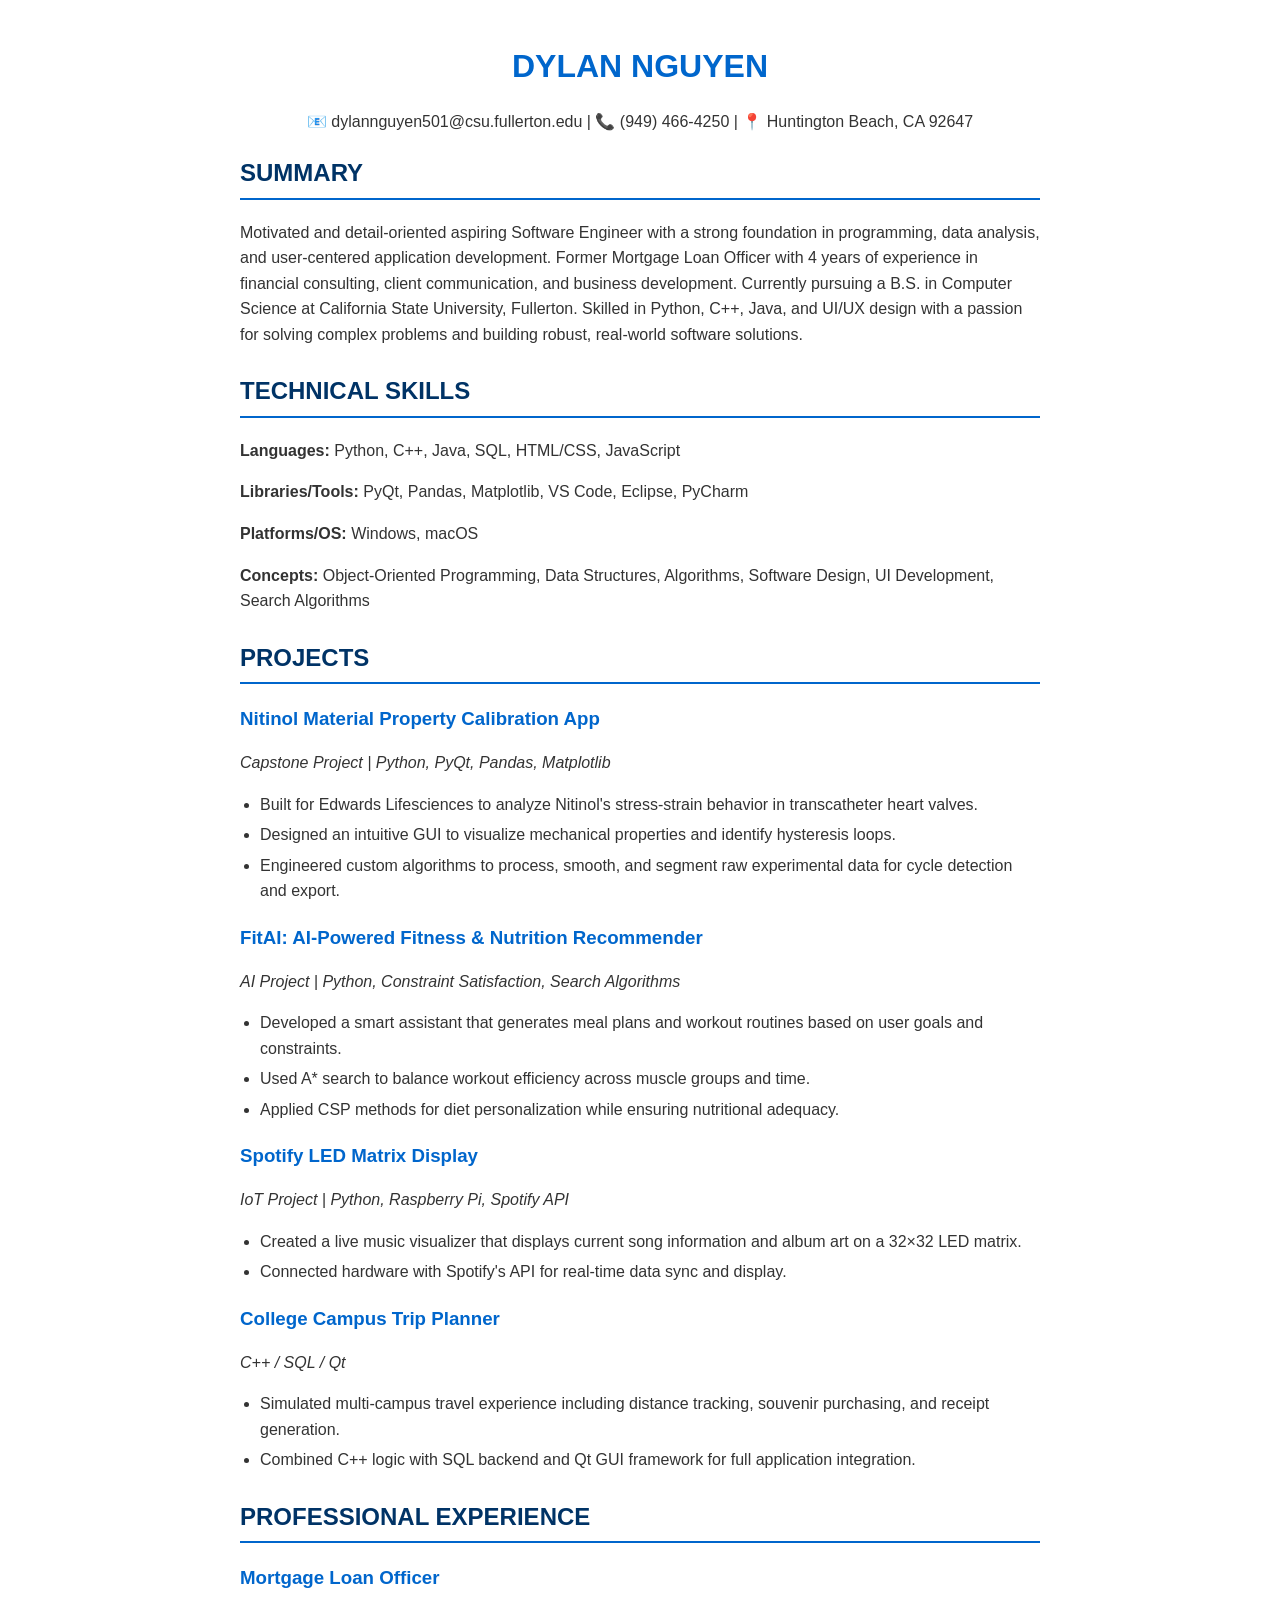
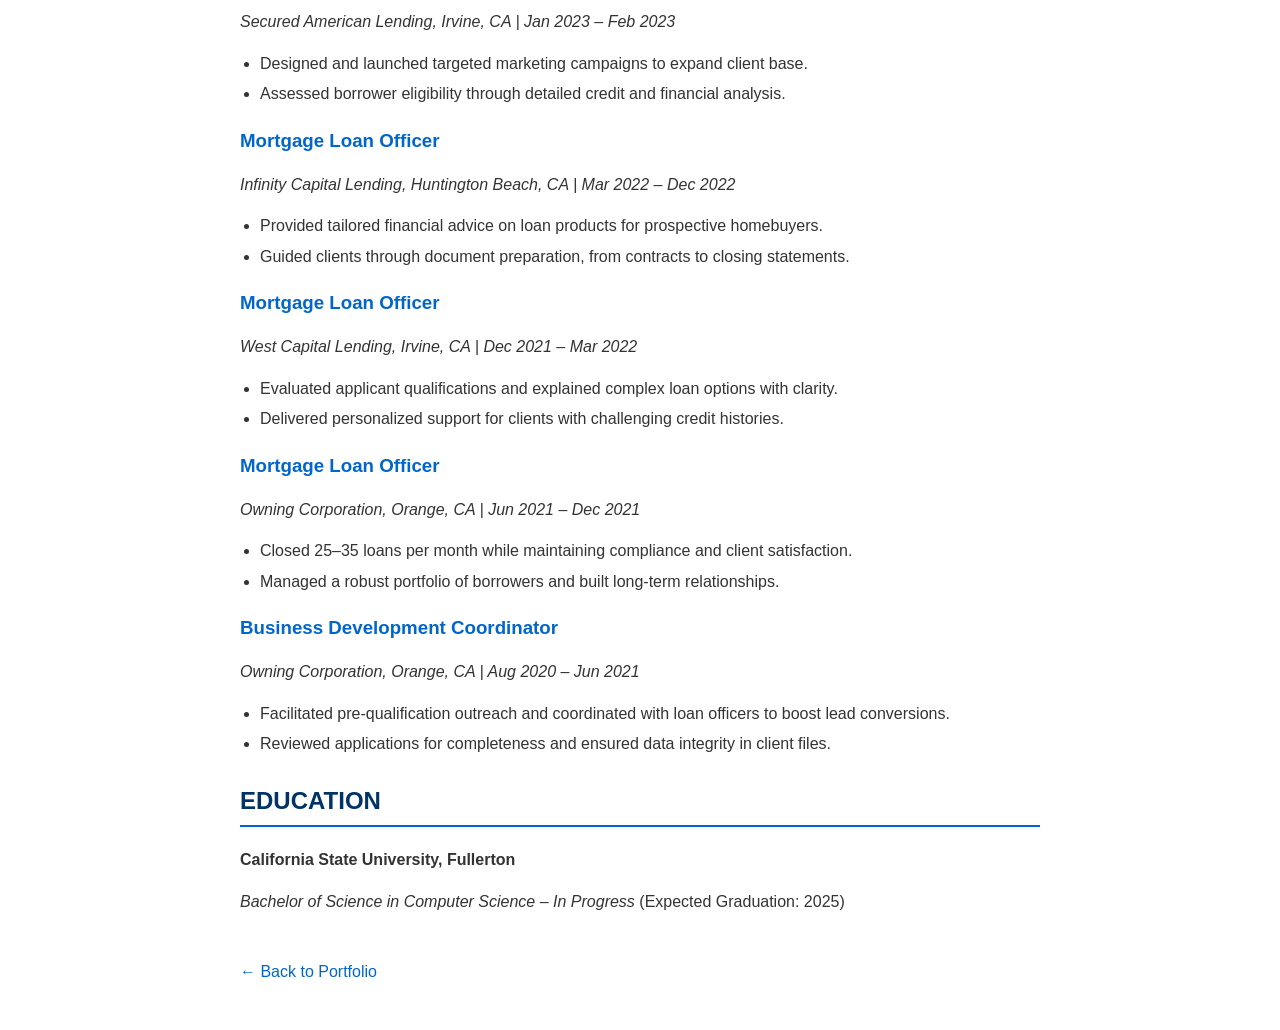
<file: resources/resume.html>
<!DOCTYPE html>
<html lang="en">
<head>
  <meta charset="UTF-8">
  <meta name="viewport" content="width=device-width, initial-scale=1.0">
  <title>Dylan Nguyen - Resume</title>
  <style>
    body {
      font-family: 'Arial', sans-serif;
      line-height: 1.6;
      color: #333;
      max-width: 800px;
      margin: 0 auto;
      padding: 20px;
    }
    
    .header {
      text-align: center;
      margin-bottom: 20px;
    }
    
    h1 {
      margin-bottom: 5px;
      color: #0066cc;
    }
    
    .contact-info {
      margin-bottom: 20px;
    }
    
    .section {
      margin-bottom: 25px;
    }
    
    h2 {
      border-bottom: 2px solid #0066cc;
      padding-bottom: 5px;
      color: #003366;
    }
    
    .project, .experience {
      margin-bottom: 15px;
    }
    
    .project h3, .experience h3 {
      margin-bottom: 5px;
      color: #0066cc;
    }
    
    .skills {
      display: flex;
      flex-wrap: wrap;
      gap: 10px;
    }
    
    .skill {
      background-color: #f4f4f8;
      padding: 5px 10px;
      border-radius: 4px;
    }
    
    ul {
      padding-left: 20px;
    }
    
    li {
      margin-bottom: 5px;
    }
    
    @media print {
      body {
        padding: 0;
      }
      
      .no-print {
        display: none;
      }
    }
  </style>
</head>
<body>
  <div class="header">
    <h1>DYLAN NGUYEN</h1>
    <div class="contact-info">
      <p>
        📧 dylannguyen501@csu.fullerton.edu | 📞 (949) 466-4250 | 📍 Huntington Beach, CA 92647
      </p>
    </div>
  </div>
  
  <div class="section">
    <h2>SUMMARY</h2>
    <p>
      Motivated and detail-oriented aspiring Software Engineer with a strong foundation in programming, data analysis, and user-centered application development. Former Mortgage Loan Officer with 4 years of experience in financial consulting, client communication, and business development. Currently pursuing a B.S. in Computer Science at California State University, Fullerton. Skilled in Python, C++, Java, and UI/UX design with a passion for solving complex problems and building robust, real-world software solutions.
    </p>
  </div>
  
  <div class="section">
    <h2>TECHNICAL SKILLS</h2>
    <p><strong>Languages:</strong> Python, C++, Java, SQL, HTML/CSS, JavaScript</p>
    <p><strong>Libraries/Tools:</strong> PyQt, Pandas, Matplotlib, VS Code, Eclipse, PyCharm</p>
    <p><strong>Platforms/OS:</strong> Windows, macOS</p>
    <p><strong>Concepts:</strong> Object-Oriented Programming, Data Structures, Algorithms, Software Design, UI Development, Search Algorithms</p>
  </div>
  
  <div class="section">
    <h2>PROJECTS</h2>
    
    <div class="project">
      <h3>Nitinol Material Property Calibration App</h3>
      <p><em>Capstone Project | Python, PyQt, Pandas, Matplotlib</em></p>
      <ul>
        <li>Built for Edwards Lifesciences to analyze Nitinol's stress-strain behavior in transcatheter heart valves.</li>
        <li>Designed an intuitive GUI to visualize mechanical properties and identify hysteresis loops.</li>
        <li>Engineered custom algorithms to process, smooth, and segment raw experimental data for cycle detection and export.</li>
      </ul>
    </div>
    
    <div class="project">
      <h3>FitAI: AI-Powered Fitness & Nutrition Recommender</h3>
      <p><em>AI Project | Python, Constraint Satisfaction, Search Algorithms</em></p>
      <ul>
        <li>Developed a smart assistant that generates meal plans and workout routines based on user goals and constraints.</li>
        <li>Used A* search to balance workout efficiency across muscle groups and time.</li>
        <li>Applied CSP methods for diet personalization while ensuring nutritional adequacy.</li>
      </ul>
    </div>
    
    <div class="project">
      <h3>Spotify LED Matrix Display</h3>
      <p><em>IoT Project | Python, Raspberry Pi, Spotify API</em></p>
      <ul>
        <li>Created a live music visualizer that displays current song information and album art on a 32×32 LED matrix.</li>
        <li>Connected hardware with Spotify's API for real-time data sync and display.</li>
      </ul>
    </div>
    
    <div class="project">
      <h3>College Campus Trip Planner</h3>
      <p><em>C++ / SQL / Qt</em></p>
      <ul>
        <li>Simulated multi-campus travel experience including distance tracking, souvenir purchasing, and receipt generation.</li>
        <li>Combined C++ logic with SQL backend and Qt GUI framework for full application integration.</li>
      </ul>
    </div>
  </div>
  
  <div class="section">
    <h2>PROFESSIONAL EXPERIENCE</h2>
    
    <div class="experience">
      <h3>Mortgage Loan Officer</h3>
      <p><em>Secured American Lending, Irvine, CA | Jan 2023 – Feb 2023</em></p>
      <ul>
        <li>Designed and launched targeted marketing campaigns to expand client base.</li>
        <li>Assessed borrower eligibility through detailed credit and financial analysis.</li>
      </ul>
    </div>
    
    <div class="experience">
      <h3>Mortgage Loan Officer</h3>
      <p><em>Infinity Capital Lending, Huntington Beach, CA | Mar 2022 – Dec 2022</em></p>
      <ul>
        <li>Provided tailored financial advice on loan products for prospective homebuyers.</li>
        <li>Guided clients through document preparation, from contracts to closing statements.</li>
      </ul>
    </div>
    
    <div class="experience">
      <h3>Mortgage Loan Officer</h3>
      <p><em>West Capital Lending, Irvine, CA | Dec 2021 – Mar 2022</em></p>
      <ul>
        <li>Evaluated applicant qualifications and explained complex loan options with clarity.</li>
        <li>Delivered personalized support for clients with challenging credit histories.</li>
      </ul>
    </div>
    
    <div class="experience">
      <h3>Mortgage Loan Officer</h3>
      <p><em>Owning Corporation, Orange, CA | Jun 2021 – Dec 2021</em></p>
      <ul>
        <li>Closed 25–35 loans per month while maintaining compliance and client satisfaction.</li>
        <li>Managed a robust portfolio of borrowers and built long-term relationships.</li>
      </ul>
    </div>
    
    <div class="experience">
      <h3>Business Development Coordinator</h3>
      <p><em>Owning Corporation, Orange, CA | Aug 2020 – Jun 2021</em></p>
      <ul>
        <li>Facilitated pre-qualification outreach and coordinated with loan officers to boost lead conversions.</li>
        <li>Reviewed applications for completeness and ensured data integrity in client files.</li>
      </ul>
    </div>
  </div>
  
  <div class="section">
    <h2>EDUCATION</h2>
    <p><strong>California State University, Fullerton</strong></p>
    <p><em>Bachelor of Science in Computer Science – In Progress</em> (Expected Graduation: 2025)</p>
  </div>
  
  <div class="section no-print">
    <a href="../index.html" style="display: inline-block; margin-top: 20px; color: #0066cc; text-decoration: none;">← Back to Portfolio</a>
  </div>
</body>
</html>
</file>
<file: css/styles.css>
/* Global Styles */
:root {
  --bg-primary: #0f172a;
  --bg-secondary: #1e293b;
  --text-primary: #f8fafc;
  --text-secondary: #94a3b8;
  --accent-color: #e70087;
  --accent-color-hover: #e70087;
  --border-color: #334155;
  --font-main: 'Inter', sans-serif;
  --font-heading: 'Inter', sans-serif;
  --transition: all 0.3s ease-in-out;
  --container-width: 1200px;
  --sidebar-width: 300px;
}

* {
  margin: 0;
  padding: 0;
  box-sizing: border-box;
}

html {
  scroll-behavior: smooth;
}

body {
  font-family: var(--font-main);
  line-height: 1.7;
  color: var(--text-primary);
  background-color: var(--bg-primary);
  min-height: 100vh;
}

a {
  text-decoration: none;
  color: var(--accent-color);
  transition: var(--transition);
}

a:hover {
  color: var(--accent-color-hover);
}

h1, h2, h3, h4, h5, h6 {
  font-family: var(--font-heading);
  font-weight: 700;
  line-height: 1.2;
  margin-bottom: 1.5rem;
  color: var(--text-primary);
}

ul {
  list-style: none;
}

img {
  max-width: 100%;
  height: auto;
  border-radius: 0.5rem;
}

.container {
  max-width: var(--container-width);
  margin: 0 auto;
  padding: 0 2rem;
}

.btn {
  display: inline-block;
  padding: 0.75rem 1.5rem;
  background-color: var(--accent-color);
  color: var(--text-primary);
  border: none;
  border-radius: 0.25rem;
  cursor: pointer;
  font-weight: 500;
  transition: var(--transition);
  font-size: 0.875rem;
  text-transform: uppercase;
  letter-spacing: 0.5px;
}

.btn:hover {
  background-color: var(--accent-color-hover);
  color: var(--text-primary);
  transform: translateY(-2px);
}

.btn-outline {
  background-color: transparent;
  border: 1px solid var(--accent-color);
  color: var(--accent-color);
}

.btn-outline:hover {
  background-color: var(--accent-color);
  color: var(--text-primary);
}

section {
  padding: 5rem 0;
}

.section-title {
  text-align: center;
  margin-bottom: 3rem;
  font-size: 2rem;
  font-weight: 800;
  position: relative;
  display: inline-block;
}

.section-title span {
  color: var(--accent-color);
}

.section-title::after {
  content: '';
  position: absolute;
  bottom: -10px;
  left: 50%;
  transform: translateX(-50%);
  width: 50px;
  height: 3px;
  background-color: var(--accent-color);
}

/* Layout */
.main-layout {
  display: flex;
  flex-direction: column;
  min-height: 100vh;
}

/* Header and Navigation */
header {
  position: fixed;
  width: 100%;
  top: 0;
  z-index: 100;
  backdrop-filter: blur(5px);
  background-color: rgba(15, 23, 42, 0.8);
  border-bottom: 1px solid var(--border-color);
}

nav {
  display: flex;
  justify-content: space-between;
  align-items: center;
  padding: 1.25rem 0;
}

.logo a {
  font-size: 1.5rem;
  font-weight: 800;
  color: var(--text-primary);
  letter-spacing: -0.5px;
}

.logo a span {
  color: var(--accent-color);
}

.nav-links {
  display: flex;
  gap: 2rem;
}

.nav-links a {
  color: var(--text-secondary);
  font-weight: 500;
  font-size: 0.875rem;
  text-transform: uppercase;
  letter-spacing: 0.5px;
  position: relative;
}

.nav-links a:hover,
.nav-links a.active {
  color: var(--text-primary);
}

.nav-links a.active::after {
  content: '';
  position: absolute;
  bottom: -6px;
  left: 0;
  width: 100%;
  height: 2px;
  background-color: var(--accent-color);
}

.nav-toggle {
  display: none;
  cursor: pointer;
  font-size: 1.5rem;
  color: var(--text-primary);
}

/* Hero Section */
#hero {
  min-height: 100vh;
  display: flex;
  align-items: center;
  background-color: var(--bg-primary);
  padding-top: 80px;
  position: relative;
}

.hero-content {
  display: grid;
  grid-template-columns: 1fr 1fr;
  gap: 4rem;
  align-items: center;
}

.hero-text h1 {
  font-size: 3.5rem;
  margin-bottom: 1.5rem;
  line-height: 1.1;
  letter-spacing: -1px;
}

.hero-text p {
  font-size: 1.1rem;
  margin-bottom: 2rem;
  color: var(--text-secondary);
  max-width: 500px;
}

.hero-text .btn {
  margin-top: 1rem;
}

.hero-image {
  position: relative;
  text-align: center;
}

.hero-image img {
  max-width: 90%;
  border-radius: 1rem;
  box-shadow: 0 20px 25px -5px rgba(0, 0, 0, 0.1), 0 10px 10px -5px rgba(0, 0, 0, 0.04);
  border: 1px solid var(--border-color);
}

.hero-image::before {
  content: '';
  position: absolute;
  top: -20px;
  left: 20px;
  right: 20px;
  bottom: 20px;
  border: 2px solid var(--accent-color);
  border-radius: 1rem;
  z-index: -1;
  opacity: 0.3;
}

/* About Section */
#about {
  background-color: var(--bg-secondary);
  position: relative;
  overflow: hidden;
}

.about-content {
  display: grid;
  grid-template-columns: 1fr 1fr;
  gap: 4rem;
  align-items: center;
}

.about-text h2 {
  margin-bottom: 1.5rem;
  font-size: 2rem;
}

.about-text p {
  margin-bottom: 1.5rem;
  color: var(--text-secondary);
}

.skills-list {
  display: flex;
  flex-wrap: wrap;
  gap: 0.75rem;
  margin-top: 2rem;
}

.skill-tag {
  background-color: rgba(56, 189, 248, 0.1);
  border: 1px solid var(--accent-color);
  padding: 0.5rem 1rem;
  border-radius: 0.25rem;
  font-size: 0.8rem;
  font-weight: 500;
  color: var(--accent-color);
}

.resume-link {
  display: inline-block;
  margin-top: 2rem;
}

.about-image img {
  border-radius: 0.5rem;
  box-shadow: 0 20px 25px -5px rgba(0, 0, 0, 0.1), 0 10px 10px -5px rgba(0, 0, 0, 0.04);
  border: 1px solid var(--border-color);
}

/* Projects Section */
.projects-grid {
  display: grid;
  grid-template-columns: repeat(auto-fill, minmax(350px, 1fr));
  gap: 2.5rem;
}

.project-card {
  background-color: var(--bg-secondary);
  border-radius: 0.5rem;
  overflow: hidden;
  box-shadow: 0 10px 15px -3px rgba(0, 0, 0, 0.1), 0 4px 6px -2px rgba(0, 0, 0, 0.05);
  border: 1px solid var(--border-color);
  transition: var(--transition);
  height: 100%;
  display: flex;
  flex-direction: column;
}

.project-card:hover {
  transform: translateY(-10px);
  box-shadow: 0 20px 25px -5px rgba(0, 0, 0, 0.1), 0 10px 10px -5px rgba(0, 0, 0, 0.04);
  border-color: var(--accent-color);
}

.project-img {
  height: 200px;
  overflow: hidden;
}

.project-img img {
  width: 100%;
  height: 100%;
  object-fit: cover;
  transition: var(--transition);
  border-radius: 0;
}

.project-card:hover .project-img img {
  transform: scale(1.05);
}

.project-info {
  padding: 1.5rem;
  display: flex;
  flex-direction: column;
  flex-grow: 1;
}

.project-info h3 {
  font-size: 1.25rem;
  margin-bottom: 0.8rem;
}

.project-info p {
  margin-bottom: 1.5rem;
  color: var(--text-secondary);
  font-size: 0.95rem;
  flex-grow: 1;
}

.project-tags {
  display: flex;
  flex-wrap: wrap;
  gap: 0.5rem;
  margin-bottom: 1.5rem;
}

.project-tag {
  background-color: rgba(56, 189, 248, 0.1);
  color: var(--accent-color);
  padding: 0.25rem 0.6rem;
  border-radius: 0.25rem;
  font-size: 0.7rem;
  font-weight: 500;
}

/* Skills Section */
#skills {
  background-color: var(--bg-secondary);
}

.skills-container {
  display: grid;
  grid-template-columns: repeat(auto-fit, minmax(250px, 1fr));
  gap: 2.5rem;
  width: 100%;
}

.skill-category {
  background-color: var(--bg-primary);
  padding: 2rem;
  border-radius: 0.5rem;
  border: 1px solid var(--border-color);
  transition: var(--transition);
}

.skill-category:hover {
  transform: translateY(-5px);
  border-color: var(--accent-color);
}

.skill-category h3 {
  margin-bottom: 1.5rem;
  font-size: 1.25rem;
  color: var(--accent-color);
  text-align: center;
}

.skill-items {
  display: grid;
  grid-template-columns: repeat(2, 1fr);
  gap: 1rem;
  width: 100%;
}

.skill-item {
  background-color: var(--bg-secondary);
  padding: 0.8rem;
  border-radius: 0.25rem;
  font-size: 0.85rem;
  text-align: center;
  border: 1px solid var(--border-color);
  transition: var(--transition);
  box-sizing: border-box;
}

.skill-item:hover {
  background-color: rgba(56, 189, 248, 0.1);
  border-color: var(--accent-color);
  color: var(--accent-color);
}

/* Contact Section */
#contact {
  background-color: var(--bg-primary);
}

.contact-container {
  display: grid;
  grid-template-columns: 1fr 1fr;
  gap: 4rem;
}

.contact-info h3 {
  font-size: 1.75rem;
  margin-bottom: 1.5rem;
}

.contact-info p {
  margin-bottom: 1.5rem;
  color: var(--text-secondary);
}

.contact-info p i {
  color: var(--accent-color);
  margin-right: 0.5rem;
  width: 20px;
  text-align: center;
}

.social-links {
  display: flex;
  gap: 1rem;
  margin-bottom: 2rem;
}

.social-link {
  display: flex;
  align-items: center;
  justify-content: center;
  width: 40px;
  height: 40px;
  background-color: var(--bg-secondary);
  color: var(--text-primary);
  border-radius: 50%;
  transition: var(--transition);
  border: 1px solid var(--border-color);
}

.social-link:hover {
  background-color: var(--accent-color);
  color: var(--text-primary);
  transform: translateY(-3px);
  border-color: var(--accent-color);
}

.contact-form .form-group {
  margin-bottom: 1.5rem;
}

.contact-form label {
  display: block;
  margin-bottom: 0.5rem;
  font-weight: 500;
  color: var(--text-primary);
}

.contact-form input,
.contact-form textarea {
  width: 100%;
  padding: 0.8rem 1rem;
  background-color: var(--bg-secondary);
  border: 1px solid var(--border-color);
  border-radius: 0.25rem;
  font-family: var(--font-main);
  color: var(--text-primary);
  transition: var(--transition);
}

.contact-form input:focus,
.contact-form textarea:focus {
  outline: none;
  border-color: var(--accent-color);
  box-shadow: 0 0 0 2px rgba(56, 189, 248, 0.2);
}

.contact-form textarea {
  resize: vertical;
  min-height: 150px;
}

.contact-form input::placeholder,
.contact-form textarea::placeholder {
  color: var(--text-secondary);
}

/* Footer */
footer {
  background-color: var(--bg-secondary);
  color: var(--text-secondary);
  text-align: center;
  padding: 2rem 0;
  border-top: 1px solid var(--border-color);
}

/* Project Details Page */
.project-details {
  padding-top: 100px;
  padding-bottom: 5rem;
}

.project-header {
  text-align: center;
  margin-bottom: 3rem;
}

.project-header h1 {
  font-size: 2.5rem;
  margin-bottom: 1rem;
}

.project-gallery {
  display: grid;
  grid-template-columns: repeat(auto-fill, minmax(300px, 1fr));
  gap: 1.5rem;
  margin-bottom: 3rem;
}

.gallery-item {
  border-radius: 0.5rem;
  overflow: hidden;
  box-shadow: 0 5px 15px rgba(0, 0, 0, 0.1);
  border: 1px solid var(--border-color);
}

.gallery-item img {
  width: 100%;
  height: 100%;
  object-fit: cover;
  border-radius: 0;
}

.project-description {
  margin-bottom: 3rem;
}

.project-description h2 {
  font-size: 1.75rem;
  margin-bottom: 1.5rem;
}

.project-description h3 {
  font-size: 1.35rem;
  margin-top: 2rem;
  margin-bottom: 1rem;
  color: var(--accent-color);
}

.project-description h4 {
  font-size: 1.15rem;
  margin-top: 1.5rem;
  margin-bottom: 0.75rem;
}

.project-description p {
  margin-bottom: 1rem;
  color: var(--text-secondary);
}

.project-description ul,
.project-description ol {
  margin-bottom: 1.5rem;
  margin-left: 1.5rem;
}

.project-description li {
  margin-bottom: 0.5rem;
  color: var(--text-secondary);
}

.project-description ul {
  list-style-type: disc;
}

.project-description ol {
  list-style-type: decimal;
}

.project-meta {
  display: grid;
  grid-template-columns: repeat(auto-fill, minmax(250px, 1fr));
  gap: 2rem;
  margin-bottom: 3rem;
}

.meta-item {
  background-color: var(--bg-secondary);
  padding: 1.5rem;
  border-radius: 0.5rem;
  border: 1px solid var(--border-color);
}

.meta-item h4 {
  margin-bottom: 1rem;
  color: var(--accent-color);
  font-size: 1.1rem;
}

.meta-item ul {
  margin-left: 1.5rem;
  list-style-type: disc;
}

.meta-item li {
  margin-bottom: 0.5rem;
  color: var(--text-secondary);
  font-size: 0.9rem;
}

.tech-stack {
  display: flex;
  flex-wrap: wrap;
  gap: 0.8rem;
}

.back-link {
  display: inline-flex;
  align-items: center;
  margin-top: 2rem;
  font-weight: 500;
}

.back-link i {
  margin-right: 0.5rem;
}

/* Alert Messages */
.alert {
  padding: 1rem;
  border-radius: 0.25rem;
  margin-bottom: 1rem;
  font-size: 0.9rem;
}

.alert-success {
  background-color: rgba(16, 185, 129, 0.1);
  border: 1px solid rgba(16, 185, 129, 0.2);
  color: #10b981;
}

.alert-error {
  background-color: rgba(239, 68, 68, 0.1);
  border: 1px solid rgba(239, 68, 68, 0.2);
  color: #ef4444;
}

/* Animations */
.fade-in {
  animation: fadeIn 1s ease-in;
}

.slide-in-left {
  animation: slideInLeft 1s ease-in-out;
}

.slide-in-right {
  animation: slideInRight 1s ease-in-out;
}

@keyframes fadeIn {
  from {
    opacity: 0;
  }
  to {
    opacity: 1;
  }
}

@keyframes slideInLeft {
  from {
    transform: translateX(-100px);
    opacity: 0;
  }
  to {
    transform: translateX(0);
    opacity: 1;
  }
}

@keyframes slideInRight {
  from {
    transform: translateX(100px);
    opacity: 0;
  }
  to {
    transform: translateX(0);
    opacity: 1;
  }
}

/* Responsive Design */
@media (max-width: 992px) {
  .hero-content,
  .about-content,
  .contact-container {
    grid-template-columns: 1fr;
    gap: 3rem;
  }
  
  .hero-image {
    grid-row: 1;
  }
  
  .section-title {
    font-size: 1.75rem;
  }
  
  .hero-text h1 {
    font-size: 2.5rem;
  }
}

@media (max-width: 768px) {
  .nav-links {
    position: fixed;
    top: 80px;
    left: -100%;
    width: 100%;
    height: calc(100vh - 80px);
    background-color: var(--bg-primary);
    flex-direction: column;
    align-items: center;
    justify-content: center;
    transition: var(--transition);
    z-index: 99;
  }
  
  .nav-links.active {
    left: 0;
  }
  
  .nav-toggle {
    display: block;
  }
  
  .projects-grid {
    grid-template-columns: 1fr;
  }
  
  .project-meta {
    grid-template-columns: 1fr;
  }
  
  .hero-text h1 {
    font-size: 2rem;
  }
  
  section {
    padding: 4rem 0;
  }
}

@media (max-width: 576px) {
  .container {
    padding: 0 1rem;
  }
  
  .hero-text h1 {
    font-size: 1.75rem;
  }
  
  .section-title {
    font-size: 1.5rem;
  }
  
  .skills-container,
  .skill-items {
    grid-template-columns: 1fr;
  }
  
  .project-gallery {
    grid-template-columns: 1fr;
  }
}
</file>
<file: assets/css/style.css>
/* 
* Portfolio Website CSS - Main File
* Author: Your Name
* Version: 1.0
*/

/* ===== Google Fonts Import ===== */
@import url('https://fonts.googleapis.com/css2?family=Poppins:wght@300;400;500;600;700&family=Montserrat:wght@300;400;500;600;700&display=swap');

/* ===== CSS Variables ===== */
:root {
    /* Modern Color Palette */
    --primary-color: #4361ee;
    --primary-dark: #3a0ca3;
    --primary-light: #7209b7;
    --secondary-color: #f72585;
    --text-color: #2b2d42;
    --text-light: #8d99ae;
    --bg-color: #ffffff;
    --bg-light: #f8f9fa;
    --bg-dark: #2b2d42;
    --success-color: #06d6a0;
    --warning-color: #ffd166;
    --danger-color: #ef476f;
    --accent-color: #4cc9f0;
    
    /* Fonts */
    --heading-font: 'Montserrat', sans-serif;
    --body-font: 'Poppins', sans-serif;
    
    /* Sizes */
    --h1-size: 3.5rem;
    --h2-size: 2.5rem;
    --h3-size: 1.75rem;
    --h4-size: 1.25rem;
    --body-size: 1rem;
    --small-size: 0.875rem;
    
    /* Transition */
    --transition: all 0.3s ease;
    
    /* Border Radius */
    --radius-sm: 4px;
    --radius-md: 8px;
    --radius-lg: 16px;
    --radius-xl: 24px;
    
    /* Box Shadow */
    --shadow-sm: 0 2px 8px rgba(0, 0, 0, 0.05);
    --shadow-md: 0 4px 12px rgba(0, 0, 0, 0.08);
    --shadow-lg: 0 8px 24px rgba(0, 0, 0, 0.12);
    --shadow-focus: 0 0 0 4px rgba(67, 97, 238, 0.25);
}

/* ===== Reset CSS ===== */
* {
    margin: 0;
    padding: 0;
    box-sizing: border-box;
}

html {
    scroll-behavior: smooth;
    scroll-padding-top: 80px;
}

body {
    font-family: var(--body-font);
    font-size: var(--body-size);
    line-height: 1.6;
    color: var(--text-color);
    background-color: var(--bg-color);
    overflow-x: hidden;
}

a {
    text-decoration: none;
    color: var(--primary-color);
    transition: var(--transition);
}

a:hover {
    color: var(--primary-dark);
}

ul {
    list-style: none;
}

img {
    max-width: 100%;
    height: auto;
    display: block;
}

button, input, textarea {
    font-family: var(--body-font);
    font-size: var(--body-size);
}

/* ===== Utility Classes ===== */
.container {
    width: 100%;
    max-width: 1200px;
    margin: 0 auto;
    padding: 0 20px;
}

.section-title {
    font-size: var(--h2-size);
    font-family: var(--heading-font);
    font-weight: 700;
    margin-bottom: 2rem;
    position: relative;
    text-align: center;
}

.section-title::after {
    content: '';
    position: absolute;
    left: 50%;
    transform: translateX(-50%);
    bottom: -10px;
    width: 60px;
    height: 4px;
    background-color: var(--primary-color);
    border-radius: 2px;
}

.section-subtitle {
    text-align: center;
    color: var(--text-light);
    margin-bottom: 3rem;
    max-width: 700px;
    margin-left: auto;
    margin-right: auto;
}

.text-center {
    text-align: center;
}

.text-primary {
    color: var(--primary-color);
}

.bg-light {
    background-color: var(--bg-light);
}

.bg-dark {
    background-color: var(--bg-dark);
    color: var(--bg-light);
}

.highlight {
    color: var(--secondary-color);
    font-weight: 600;
}

/* ===== Buttons ===== */
.btn {
    display: inline-block;
    padding: 0.75rem 1.75rem;
    border-radius: var(--radius-md);
    font-weight: 500;
    cursor: pointer;
    transition: var(--transition);
    text-align: center;
    border: none;
    font-size: 1rem;
    letter-spacing: 0.5px;
}

.primary-btn {
    background-color: var(--primary-color);
    color: white;
    box-shadow: 0 4px 12px rgba(67, 97, 238, 0.3);
}

.primary-btn:hover {
    background-color: var(--primary-dark);
    color: white;
    transform: translateY(-2px);
    box-shadow: 0 6px 16px rgba(67, 97, 238, 0.4);
}

.secondary-btn {
    background-color: transparent;
    color: var(--primary-color);
    border: 2px solid var(--primary-color);
}

.secondary-btn:hover {
    background-color: var(--primary-color);
    color: white;
    transform: translateY(-2px);
    box-shadow: 0 6px 16px rgba(67, 97, 238, 0.2);
}

.small-btn {
    padding: 0.5rem 1.25rem;
    font-size: var(--small-size);
}

.btn i {
    margin-right: 0.5rem;
}

/* ===== Text Link ===== */
.text-link {
    color: var(--primary-color);
    font-weight: 500;
    position: relative;
    display: inline-block;
    padding-bottom: 2px;
}

.text-link::after {
    content: '';
    position: absolute;
    left: 0;
    bottom: 0;
    width: 100%;
    height: 1px;
    background-color: var(--primary-color);
    transform: scaleX(0);
    transform-origin: right;
    transition: transform 0.3s ease;
}

.text-link:hover::after {
    transform: scaleX(1);
    transform-origin: left;
}

/* Import additional style parts */
@import url('style-part2.css');
@import url('style-part3.css');
@import url('style-part4a.css');
@import url('style-part4b.css');
@import url('style-part4c.css');
@import url('style-part4d.css');
</file>
